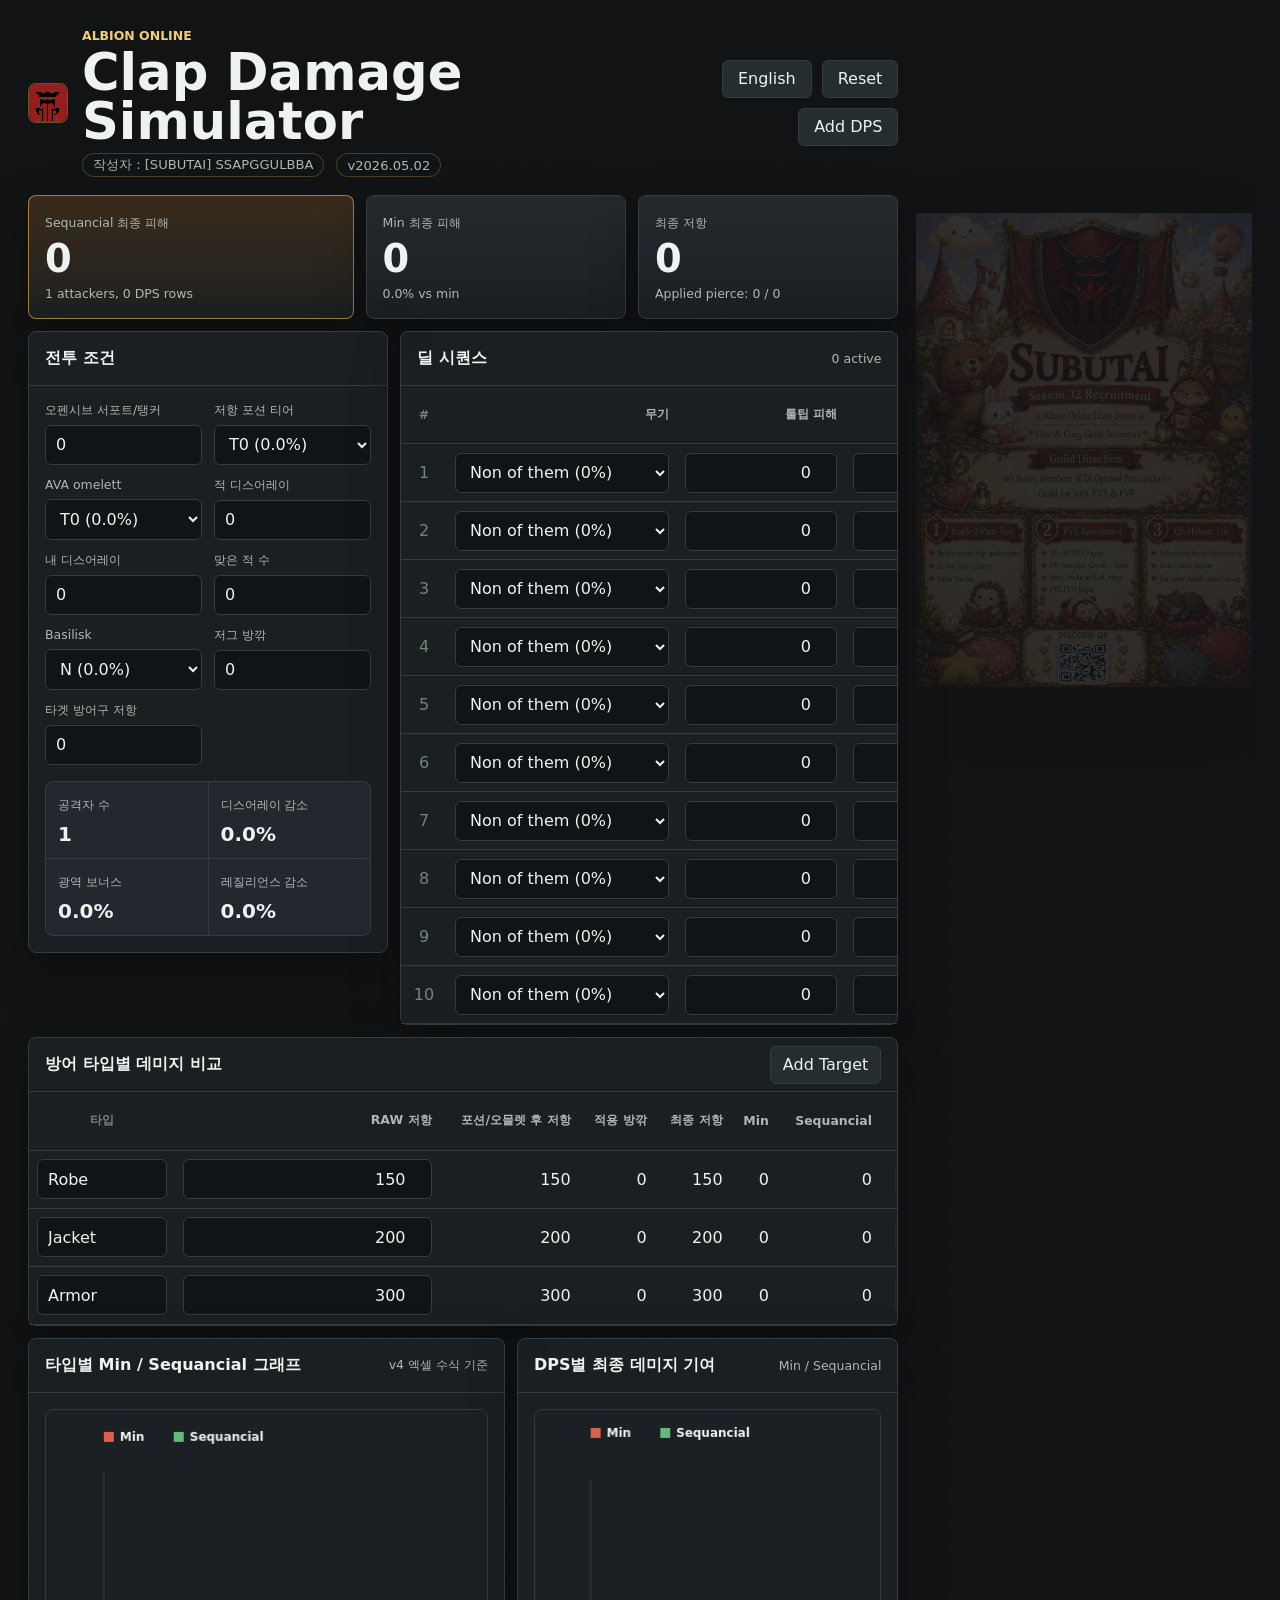
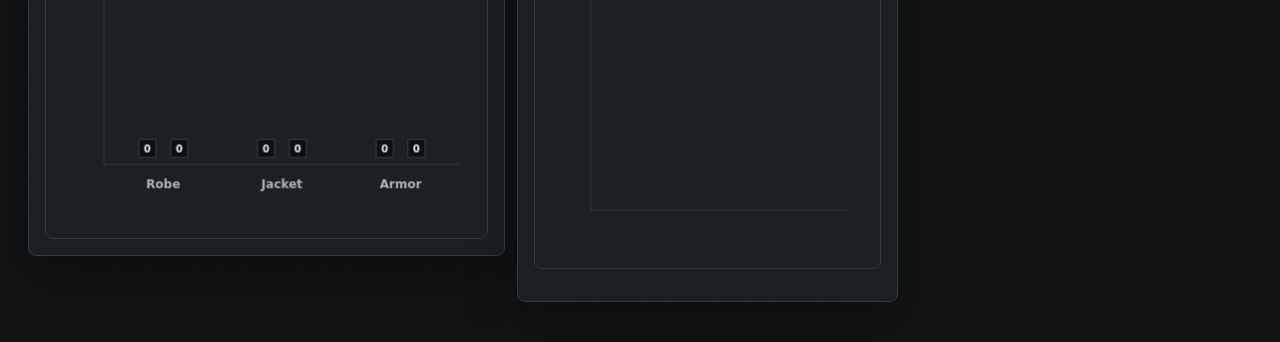
<file: index.html>
<!doctype html>
<html lang="ko">
  <head>
    <meta charset="utf-8" />
    <meta name="viewport" content="width=device-width, initial-scale=1" />
    <title>Albion Clap Damage Simulator</title>
    <link rel="stylesheet" href="./styles.css" />
  </head>
  <body>
    <div class="side-art-stack" aria-hidden="true">
      <img class="side-art" src="./assets/subutai-right.png" alt="" />
    </div>
    <main class="app-shell">
      <section class="topbar">
        <div class="brand-block">
          <img class="author-mark" src="./assets/subutai.png" alt="" />
          <div>
            <p class="eyebrow" data-i18n="game">Albion Online</p>
            <h1 data-i18n="title">Clap Damage Simulator</h1>
            <div class="meta-line">
              <span data-i18n="author">작성자 : [SUBUTAI] SSAPGGULBBA</span>
              <span id="versionText">v2026.05.02</span>
            </div>
          </div>
        </div>
        <div class="top-actions">
          <button id="languageButton" type="button" title="한국어 / English">English</button>
          <button id="resetButton" type="button" data-i18n="reset" title="기본값으로 되돌리기">Reset</button>
          <button id="addSkillButton" type="button" data-i18n="addSkill" title="빈 DPS 행 추가">Add DPS</button>
        </div>
      </section>

      <section class="summary-grid compact" aria-label="계산 결과 요약">
        <article class="metric primary">
          <span data-i18n="seqTotal">Sequancial 최종 피해</span>
          <strong id="sequentialDamage">0</strong>
          <small id="clapMeta">0 attackers</small>
        </article>
        <article class="metric">
          <span data-i18n="minTotal">Min 최종 피해</span>
          <strong id="minDamage">0</strong>
          <small id="damageGap">+0%</small>
        </article>
        <article class="metric">
          <span data-i18n="finalResist">최종 저항</span>
          <strong id="finalResist">0</strong>
          <small id="appliedPierce">Applied pierce: 0</small>
        </article>
      </section>

      <section class="workspace">
        <aside class="panel controls-panel">
          <div class="panel-head">
            <h2 data-i18n="combatCondition">전투 조건</h2>
          </div>

          <div class="field-grid">
            <label>
              <span data-i18n="supportTank">오펜시브 서포트/탱커</span>
              <input id="supportTank" type="number" min="0" step="1" />
            </label>
            <label>
              <span data-i18n="resistPotion">저항 포션 티어</span>
              <select id="resistPotion"></select>
            </label>
            <label>
              <span data-i18n="avaOmelette">AVA 오믈렛</span>
              <select id="avaOmelette"></select>
            </label>
            <label>
              <span data-i18n="enemyDisarray">적 디스어레이</span>
              <input id="enemyDisarray" type="number" min="0" step="1" />
            </label>
            <label>
              <span data-i18n="myDisarray">내 디스어레이</span>
              <input id="myDisarray" type="number" min="0" step="1" />
            </label>
            <label>
              <span data-i18n="clappedEnemy">맞은 적 수</span>
              <input id="clappedEnemy" type="number" min="0" max="30" step="1" />
            </label>
            <label>
              <span data-i18n="basilisk">Basilisk</span>
              <select id="basilisk"></select>
            </label>
            <label>
              <span data-i18n="basePierce">기본 방깎</span>
              <input id="pierce" type="number" min="0" step="1" />
            </label>
            <label>
              <span data-i18n="mainResist">기준 RAW 저항</span>
              <input id="targetResist" type="number" min="0" step="1" />
            </label>
          </div>

          <div class="formula-card">
            <div>
              <span data-i18n="attackerCount">공격자 수</span>
              <strong id="attackerCount">0</strong>
            </div>
            <div>
              <span data-i18n="disarrayDebuff">디스어레이 감소</span>
              <strong id="disarrayDebuff">0%</strong>
            </div>
            <div>
              <span data-i18n="aoeBuff">광역 보너스</span>
              <strong id="aoeBuff">0%</strong>
            </div>
            <div>
              <span data-i18n="resilienceDebuff">레질리언스 감소</span>
              <strong id="resilienceDebuff">0%</strong>
            </div>
          </div>
        </aside>

        <section class="panel skills-panel">
          <div class="panel-head">
            <h2 data-i18n="sequence">딜 시퀀스</h2>
            <span id="activeSkillCount">0 active</span>
          </div>
          <div class="table-wrap">
            <table>
              <thead>
                <tr>
                  <th>#</th>
                  <th data-i18n="weapon">무기</th>
                  <th data-i18n="tooltipDamage">툴팁 피해</th>
                  <th data-i18n="passiveBuff">패시브</th>
                  <th data-i18n="activeBuff">액티브</th>
                  <th data-i18n="damageBuff">피해 버프</th>
                  <th data-i18n="pen">관통</th>
                  <th>Min</th>
                  <th>Sequancial</th>
                </tr>
              </thead>
              <tbody id="skillsBody"></tbody>
            </table>
          </div>
        </section>
      </section>

      <section class="panel comparison-panel">
        <div class="panel-head">
          <h2 data-i18n="armorCompare">방어 타입별 데미지 비교</h2>
          <button id="addTargetButton" type="button" data-i18n="addTarget">Add Target</button>
        </div>
        <div class="table-wrap">
          <table class="compare-table">
            <thead>
              <tr>
                <th data-i18n="targetType">타입</th>
                <th data-i18n="rawResist">RAW 저항</th>
                <th data-i18n="targetResist">포션 후 저항</th>
                <th data-i18n="appliedPierceShort">적용 방깎</th>
                <th data-i18n="finalResist">최종 저항</th>
                <th>Min</th>
                <th>Sequancial</th>
                <th></th>
              </tr>
            </thead>
            <tbody id="targetCompareBody"></tbody>
          </table>
        </div>
      </section>

      <section class="chart-grid">
        <section class="panel detail-panel">
          <div class="panel-head">
            <h2 data-i18n="targetDamageChart">타입별 Min / Sequancial 그래프</h2>
            <span data-i18n="excelFormula">v4 엑셀 수식 기준</span>
          </div>
          <canvas id="damageCanvas" width="900" height="360" aria-label="타입별 데미지 그래프"></canvas>
        </section>

        <section class="panel sequence-chart-panel">
          <div class="panel-head">
            <h2 data-i18n="sequenceContribution">DPS별 최종 데미지 기여</h2>
            <span>Min / Sequancial</span>
          </div>
          <canvas id="sequenceCanvas" width="900" height="360" aria-label="DPS별 기여 그래프"></canvas>
        </section>
      </section>
    </main>

    <script src="./app.js"></script>
  </body>
</html>
</file>
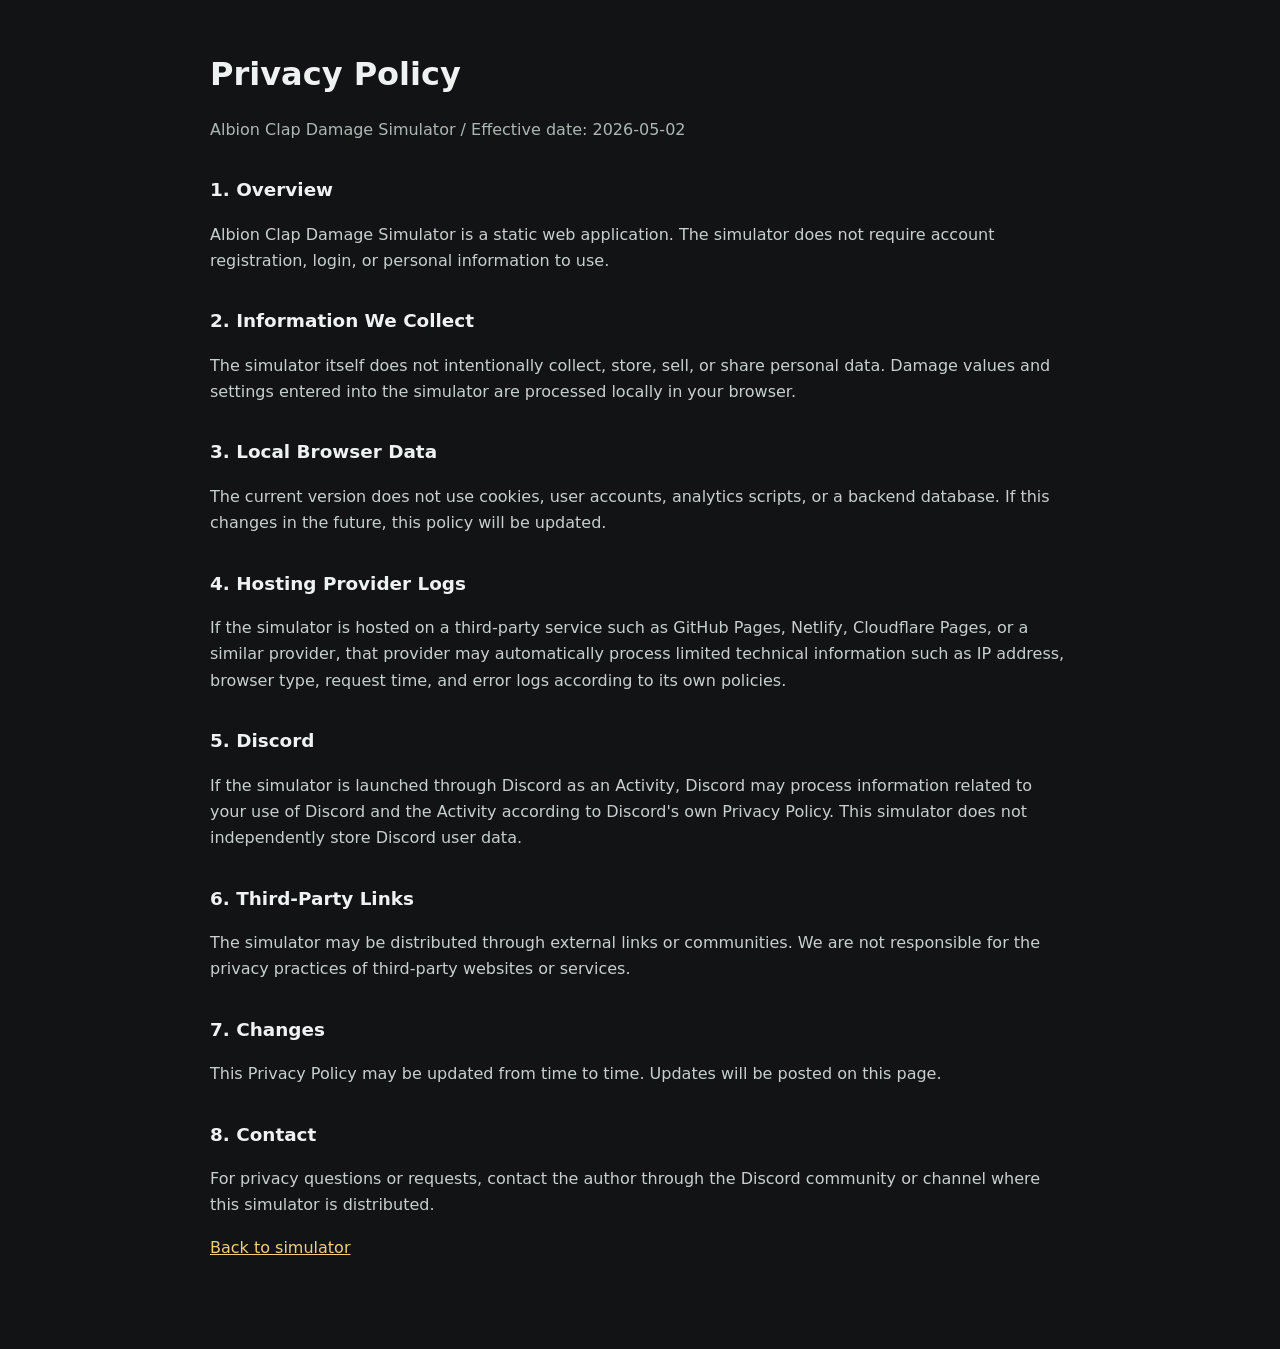
<file: privacy.html>
<!doctype html>
<html lang="ko">
  <head>
    <meta charset="utf-8" />
    <meta name="viewport" content="width=device-width, initial-scale=1" />
    <title>Privacy Policy - Albion Clap Damage Simulator</title>
    <style>
      body {
        margin: 0;
        background: #111315;
        color: #eef2f0;
        font-family: system-ui, -apple-system, BlinkMacSystemFont, "Segoe UI", sans-serif;
        line-height: 1.65;
      }
      main {
        width: min(860px, calc(100% - 32px));
        margin: 0 auto;
        padding: 48px 0 72px;
      }
      h1 {
        margin: 0 0 8px;
        font-size: 2rem;
      }
      h2 {
        margin-top: 32px;
        font-size: 1.15rem;
      }
      p,
      li {
        color: #c8d0cc;
      }
      a {
        color: #f0cf77;
      }
      .meta {
        color: #aeb8b2;
      }
    </style>
  </head>
  <body>
    <main>
      <h1>Privacy Policy</h1>
      <p class="meta">Albion Clap Damage Simulator / Effective date: 2026-05-02</p>

      <h2>1. Overview</h2>
      <p>
        Albion Clap Damage Simulator is a static web application. The simulator does not require
        account registration, login, or personal information to use.
      </p>

      <h2>2. Information We Collect</h2>
      <p>
        The simulator itself does not intentionally collect, store, sell, or share personal data.
        Damage values and settings entered into the simulator are processed locally in your browser.
      </p>

      <h2>3. Local Browser Data</h2>
      <p>
        The current version does not use cookies, user accounts, analytics scripts, or a backend
        database. If this changes in the future, this policy will be updated.
      </p>

      <h2>4. Hosting Provider Logs</h2>
      <p>
        If the simulator is hosted on a third-party service such as GitHub Pages, Netlify,
        Cloudflare Pages, or a similar provider, that provider may automatically process limited
        technical information such as IP address, browser type, request time, and error logs
        according to its own policies.
      </p>

      <h2>5. Discord</h2>
      <p>
        If the simulator is launched through Discord as an Activity, Discord may process information
        related to your use of Discord and the Activity according to Discord's own Privacy Policy.
        This simulator does not independently store Discord user data.
      </p>

      <h2>6. Third-Party Links</h2>
      <p>
        The simulator may be distributed through external links or communities. We are not
        responsible for the privacy practices of third-party websites or services.
      </p>

      <h2>7. Changes</h2>
      <p>
        This Privacy Policy may be updated from time to time. Updates will be posted on this page.
      </p>

      <h2>8. Contact</h2>
      <p>
        For privacy questions or requests, contact the author through the Discord community or
        channel where this simulator is distributed.
      </p>

      <p><a href="./index.html">Back to simulator</a></p>
    </main>
  </body>
</html>
</file>
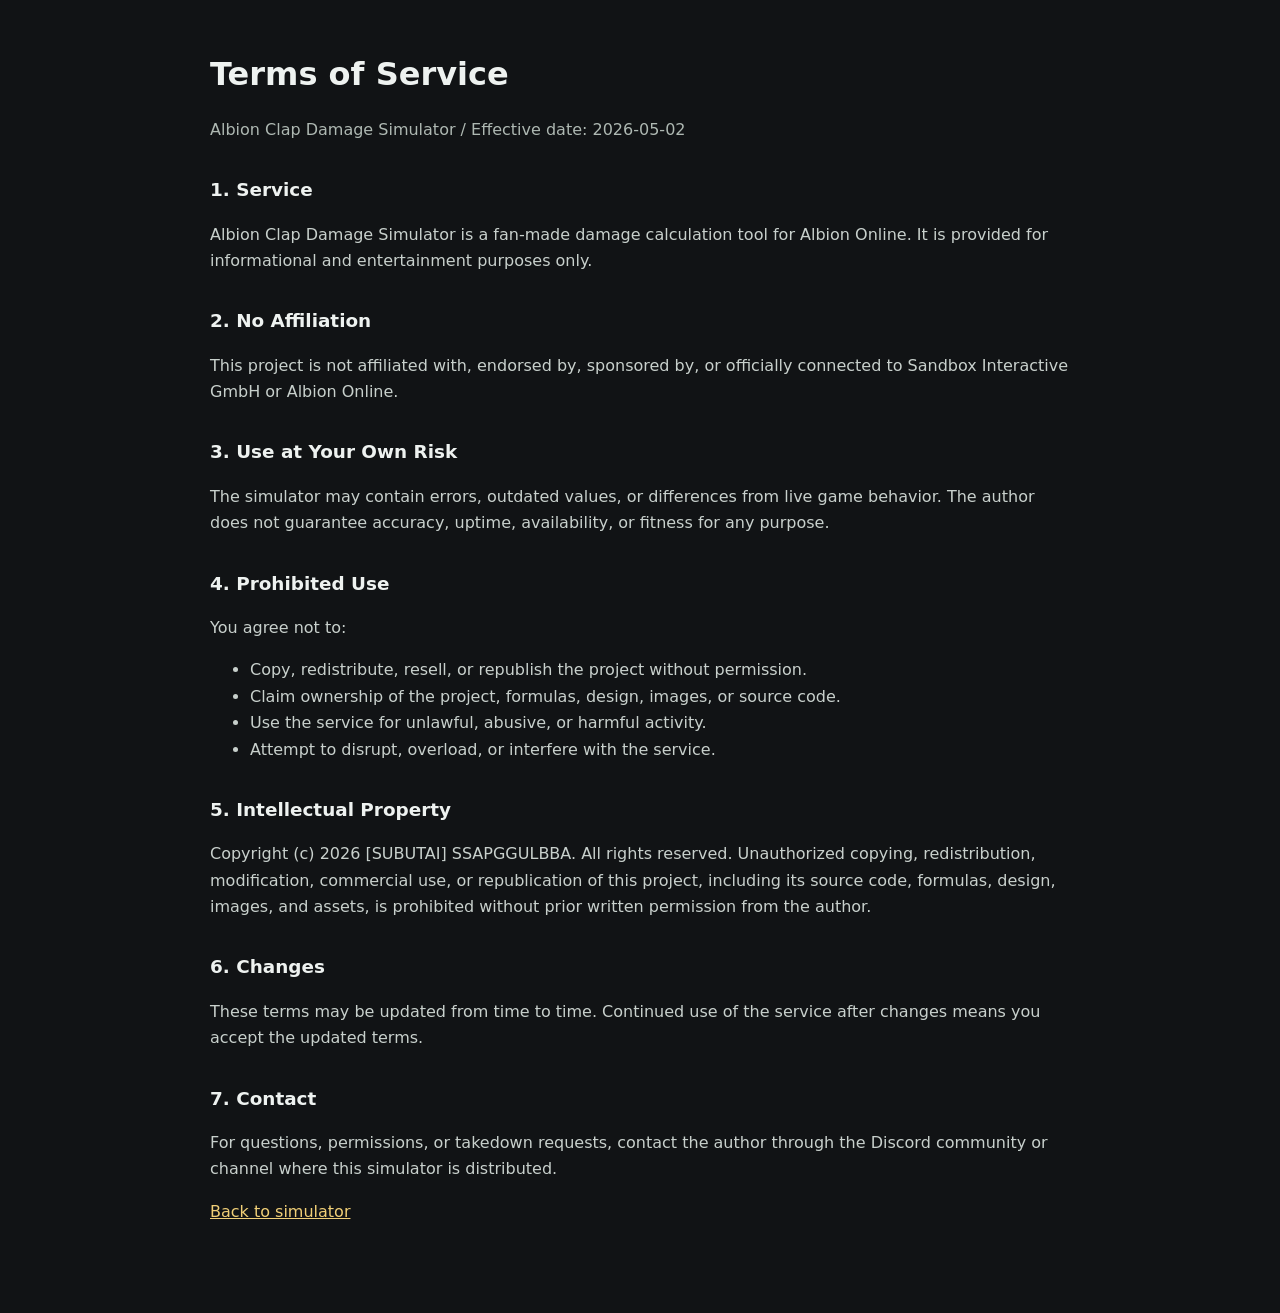
<file: terms.html>
<!doctype html>
<html lang="ko">
  <head>
    <meta charset="utf-8" />
    <meta name="viewport" content="width=device-width, initial-scale=1" />
    <title>Terms of Service - Albion Clap Damage Simulator</title>
    <style>
      body {
        margin: 0;
        background: #111315;
        color: #eef2f0;
        font-family: system-ui, -apple-system, BlinkMacSystemFont, "Segoe UI", sans-serif;
        line-height: 1.65;
      }
      main {
        width: min(860px, calc(100% - 32px));
        margin: 0 auto;
        padding: 48px 0 72px;
      }
      h1 {
        margin: 0 0 8px;
        font-size: 2rem;
      }
      h2 {
        margin-top: 32px;
        font-size: 1.15rem;
      }
      p,
      li {
        color: #c8d0cc;
      }
      a {
        color: #f0cf77;
      }
      .meta {
        color: #aeb8b2;
      }
    </style>
  </head>
  <body>
    <main>
      <h1>Terms of Service</h1>
      <p class="meta">Albion Clap Damage Simulator / Effective date: 2026-05-02</p>

      <h2>1. Service</h2>
      <p>
        Albion Clap Damage Simulator is a fan-made damage calculation tool for Albion Online.
        It is provided for informational and entertainment purposes only.
      </p>

      <h2>2. No Affiliation</h2>
      <p>
        This project is not affiliated with, endorsed by, sponsored by, or officially connected to
        Sandbox Interactive GmbH or Albion Online.
      </p>

      <h2>3. Use at Your Own Risk</h2>
      <p>
        The simulator may contain errors, outdated values, or differences from live game behavior.
        The author does not guarantee accuracy, uptime, availability, or fitness for any purpose.
      </p>

      <h2>4. Prohibited Use</h2>
      <p>You agree not to:</p>
      <ul>
        <li>Copy, redistribute, resell, or republish the project without permission.</li>
        <li>Claim ownership of the project, formulas, design, images, or source code.</li>
        <li>Use the service for unlawful, abusive, or harmful activity.</li>
        <li>Attempt to disrupt, overload, or interfere with the service.</li>
      </ul>

      <h2>5. Intellectual Property</h2>
      <p>
        Copyright (c) 2026 [SUBUTAI] SSAPGGULBBA. All rights reserved.
        Unauthorized copying, redistribution, modification, commercial use, or republication of this
        project, including its source code, formulas, design, images, and assets, is prohibited
        without prior written permission from the author.
      </p>

      <h2>6. Changes</h2>
      <p>
        These terms may be updated from time to time. Continued use of the service after changes
        means you accept the updated terms.
      </p>

      <h2>7. Contact</h2>
      <p>
        For questions, permissions, or takedown requests, contact the author through the Discord
        community or channel where this simulator is distributed.
      </p>

      <p><a href="./index.html">Back to simulator</a></p>
    </main>
  </body>
</html>
</file>
<file: styles.css>
:root {
  color-scheme: dark;
  --bg: #111315;
  --panel: #1b2024;
  --panel-2: #22282d;
  --line: #343c42;
  --text: #eef2f0;
  --muted: #aeb8b2;
  --soft: #76837c;
  --gold: #d9a441;
  --gold-2: #f0cf77;
  --red: #d8614b;
  --green: #63b978;
  --blue: #68a3d8;
  --shadow: 0 18px 50px rgba(0, 0, 0, 0.28);
  --page-pad: 34px;
  --poster-gap: 18px;
  --sim-w: min(1440px, 66vw);
}

* {
  box-sizing: border-box;
}

body {
  min-width: 320px;
  margin: 0;
  overflow-x: hidden;
  background:
    linear-gradient(rgba(17, 19, 21, 0.9), rgba(17, 19, 21, 0.96)),
    repeating-linear-gradient(135deg, rgba(217, 164, 65, 0.08) 0 1px, transparent 1px 18px),
    var(--bg);
  color: var(--text);
  font-family: Inter, ui-sans-serif, system-ui, -apple-system, BlinkMacSystemFont, "Segoe UI", sans-serif;
}

.side-art-stack {
  position: fixed;
  z-index: 0;
  top: 16px;
  left: calc(var(--page-pad) + var(--sim-w) + var(--poster-gap));
  right: var(--page-pad);
  bottom: 16px;
  display: flex;
  align-items: center;
  justify-content: center;
  width: min(calc(100vw - var(--page-pad) - var(--sim-w) - var(--poster-gap) - var(--page-pad)), 36vw);
  height: auto;
  max-height: calc(100dvh - 32px);
  max-height: calc(100vh - 32px);
  max-height: calc(100dvh - 32px);
  overflow: hidden;
  pointer-events: none;
}

.side-art {
  width: auto;
  height: auto;
  max-width: 100%;
  max-height: calc(100dvh - 32px);
  max-height: calc(100vh - 32px);
  max-height: calc(100dvh - 32px);
  object-fit: contain;
  border: 0;
  border-radius: 0;
  opacity: 0.5;
  filter: saturate(0.95) contrast(0.95) drop-shadow(0 18px 44px rgba(0, 0, 0, 0.45));
  object-position: center;
}

button,
input,
select {
  font: inherit;
}

button {
  min-height: 38px;
  border: 1px solid var(--line);
  border-radius: 6px;
  background: #262d31;
  color: var(--text);
  cursor: pointer;
}

button:hover,
button.active {
  border-color: var(--gold);
  background: #35302a;
}

.app-shell {
  position: relative;
  z-index: 1;
  width: min(var(--sim-w), calc(100vw - 360px));
  min-width: min(100%, 980px);
  margin: 0 auto 0 var(--page-pad);
  padding: 28px 0 40px;
}

.topbar {
  display: flex;
  align-items: center;
  justify-content: space-between;
  gap: 16px;
  margin-bottom: 18px;
}

.brand-block {
  display: flex;
  align-items: center;
  gap: 14px;
  min-width: 0;
}

.author-mark {
  width: 40px;
  height: 40px;
  flex: 0 0 auto;
  border: 1px solid rgba(217, 164, 65, 0.45);
  border-radius: 8px;
  background: rgba(12, 15, 17, 0.64);
  object-fit: cover;
  image-rendering: pixelated;
}

.eyebrow {
  margin: 0 0 5px;
  color: var(--gold-2);
  font-size: 0.78rem;
  font-weight: 800;
  letter-spacing: 0;
  text-transform: uppercase;
}

h1,
h2 {
  margin: 0;
  letter-spacing: 0;
}

h1 {
  font-size: clamp(2rem, 4vw, 4.3rem);
  line-height: 0.95;
}

.meta-line {
  display: flex;
  gap: 12px;
  flex-wrap: wrap;
  margin-top: 8px;
  color: var(--muted);
  font-size: 0.82rem;
}

.meta-line span {
  display: inline-flex;
  min-height: 24px;
  align-items: center;
  border: 1px solid rgba(217, 164, 65, 0.28);
  border-radius: 999px;
  background: rgba(20, 23, 25, 0.74);
  padding: 0 10px;
}

h2 {
  font-size: 1rem;
}

.top-actions {
  display: flex;
  gap: 10px;
  flex-wrap: wrap;
  justify-content: flex-end;
}

.top-actions button {
  padding: 0 15px;
}

.summary-grid {
  display: grid;
  grid-template-columns: repeat(4, minmax(0, 1fr));
  gap: 12px;
  margin-bottom: 12px;
}

.summary-grid.compact {
  grid-template-columns: 1.25fr 1fr 1fr;
}

.metric {
  min-height: 112px;
  border: 1px solid var(--line);
  border-radius: 8px;
  background: linear-gradient(180deg, #23292d, #1a1f22);
  box-shadow: var(--shadow);
  padding: 16px;
}

.metric.primary {
  border-color: rgba(217, 164, 65, 0.7);
  background: linear-gradient(180deg, #3a2b1b, #1c2021);
}

.metric span,
.metric small,
.section-label,
label span,
.panel-head span,
.formula-card span,
.breakdown-row span {
  color: var(--muted);
  font-size: 0.78rem;
}

.metric strong {
  display: block;
  margin: 8px 0 4px;
  font-size: clamp(1.5rem, 3vw, 2.45rem);
  line-height: 1;
}

.workspace {
  display: grid;
  grid-template-columns: 360px minmax(0, 1fr);
  gap: 12px;
  align-items: start;
}

.panel {
  border: 1px solid var(--line);
  border-radius: 8px;
  background: rgba(27, 32, 36, 0.94);
  backdrop-filter: blur(8px);
  box-shadow: var(--shadow);
}

.panel-head {
  display: flex;
  align-items: center;
  justify-content: space-between;
  min-height: 54px;
  padding: 0 16px;
  border-bottom: 1px solid var(--line);
}

.panel-head button {
  padding: 0 12px;
}

.controls-panel {
  padding-bottom: 16px;
}

.field-grid {
  display: grid;
  grid-template-columns: 1fr 1fr;
  gap: 12px;
  padding: 16px;
}

label {
  display: grid;
  gap: 6px;
  min-width: 0;
}

input,
select {
  width: 100%;
  min-height: 40px;
  border: 1px solid var(--line);
  border-radius: 6px;
  background: #101416;
  color: var(--text);
  padding: 0 10px;
  outline: none;
}

input:focus,
select:focus {
  border-color: var(--gold);
}

.armor-block {
  padding: 0 16px 16px;
}

.segmented {
  display: grid;
  grid-template-columns: repeat(3, 1fr);
  gap: 8px;
  margin: 8px 0 12px;
}

.wide-label {
  grid-template-columns: 1fr;
}

.formula-card {
  display: grid;
  grid-template-columns: 1fr 1fr;
  gap: 1px;
  margin: 0 16px;
  overflow: hidden;
  border: 1px solid var(--line);
  border-radius: 8px;
  background: var(--line);
}

.formula-card div {
  min-height: 74px;
  background: var(--panel-2);
  padding: 12px;
}

.formula-card strong {
  display: block;
  margin-top: 8px;
  font-size: 1.25rem;
}

.table-wrap {
  overflow-x: auto;
}

table {
  width: 100%;
  border-collapse: collapse;
  min-width: 1040px;
}

.compare-table {
  min-width: 920px;
}

th,
td {
  height: 58px;
  border-bottom: 1px solid var(--line);
  padding: 8px;
  text-align: right;
  white-space: nowrap;
}

th {
  color: var(--muted);
  font-size: 0.78rem;
  font-weight: 700;
}

th:first-child,
td:first-child {
  width: 46px;
  text-align: center;
  color: var(--soft);
}

td output {
  display: block;
  color: var(--text);
  font-variant-numeric: tabular-nums;
}

td input {
  min-width: 92px;
  text-align: right;
}

td input[type="text"] {
  min-width: 130px;
  text-align: left;
}

td select {
  min-width: 170px;
}

td button:disabled {
  cursor: not-allowed;
  opacity: 0.35;
}

.detail-panel {
  margin-top: 12px;
}

.detail-panel > canvas {
  display: block;
  width: calc(100% - 32px);
  height: 430px;
  margin: 16px;
}

.comparison-panel {
  margin-top: 12px;
}

.chart-grid {
  display: grid;
  grid-template-columns: minmax(0, 1fr) minmax(380px, 0.8fr);
  gap: 12px;
  align-items: start;
}

.sequence-chart-panel {
  margin-top: 12px;
  padding-bottom: 16px;
}

.sequence-chart-panel canvas {
  display: block;
  width: calc(100% - 32px);
  height: 460px;
  margin: 16px;
}

.damage-layout {
  display: grid;
  grid-template-columns: minmax(0, 1fr) 300px;
  gap: 14px;
  padding: 16px;
}

canvas {
  width: 100%;
  height: 260px;
  border: 1px solid var(--line);
  border-radius: 8px;
  background: #121719;
}

.breakdown-list {
  display: grid;
  gap: 8px;
  align-content: start;
}

.breakdown-row {
  display: flex;
  align-items: center;
  justify-content: space-between;
  gap: 12px;
  min-height: 44px;
  border: 1px solid var(--line);
  border-radius: 6px;
  background: #20262a;
  padding: 0 12px;
}

.breakdown-row strong {
  font-variant-numeric: tabular-nums;
}

@media (max-width: 1500px) {
  :root {
    --page-pad: 28px;
    --sim-w: min(1180px, 68vw);
  }

  .app-shell {
    width: var(--sim-w);
    min-width: 0;
  }

  .side-art-stack {
    width: min(calc(100vw - var(--page-pad) - var(--sim-w) - var(--poster-gap) - var(--page-pad)), 28vw);
    opacity: 0.28;
  }
}

@media (max-width: 1250px), (max-height: 760px) {
  .side-art-stack {
    display: none;
  }

  .app-shell {
    width: min(100% - 20px, 1440px);
    margin: 0 auto;
  }

  .summary-grid,
  .workspace,
  .damage-layout,
  .chart-grid {
    grid-template-columns: 1fr 1fr;
  }

  .skills-panel,
  .detail-panel,
  .comparison-panel,
  .sequence-chart-panel,
  canvas {
    grid-column: 1 / -1;
  }

  .summary-grid.compact {
    grid-template-columns: 1fr 1fr;
  }
}

@media (max-width: 720px) {
  body {
    display: flex;
    flex-direction: column;
  }

  .side-art-stack {
    position: static;
    order: 2;
    display: block;
    width: calc(100% - 8px);
    max-width: 100%;
    height: auto;
    max-height: none;
    margin: 8px auto 18px;
    overflow: visible;
    opacity: 1;
  }

  .side-art {
    display: block;
    width: 100%;
    height: auto;
    max-height: none;
    object-fit: contain;
    opacity: 0.72;
  }

  .app-shell {
    order: 1;
    width: calc(100% - 8px);
    padding-top: 8px;
  }

  .topbar,
  .workspace,
  .damage-layout,
  .chart-grid {
    grid-template-columns: 1fr;
  }

  .topbar {
    gap: 8px;
    margin-bottom: 8px;
  }

  .summary-grid,
  .summary-grid.compact {
    grid-template-columns: repeat(3, minmax(0, 1fr));
    gap: 4px;
    margin-bottom: 6px;
  }

  .topbar {
    display: grid;
    align-items: start;
  }

  .brand-block {
    align-items: flex-start;
    gap: 8px;
  }

  .author-mark {
    width: 28px;
    height: 28px;
    border-radius: 5px;
  }

  .eyebrow {
    margin-bottom: 2px;
    font-size: 0.62rem;
  }

  h1 {
    font-size: 1.25rem;
  }

  h2 {
    font-size: 0.78rem;
  }

  .meta-line {
    gap: 4px;
    margin-top: 4px;
    font-size: 0.58rem;
  }

  .meta-line span {
    min-height: 18px;
    padding: 0 5px;
  }

  .top-actions {
    justify-content: stretch;
    gap: 4px;
  }

  .top-actions button {
    flex: 1;
    min-height: 28px;
    padding: 0 6px;
    font-size: 0.7rem;
  }

  .metric {
    min-height: 58px;
    padding: 7px 5px;
    border-radius: 6px;
  }

  .metric span,
  .metric small,
  .section-label,
  label span,
  .panel-head span,
  .formula-card span {
    font-size: 0.55rem;
  }

  .metric strong {
    margin: 4px 0 2px;
    font-size: clamp(1rem, 6vw, 1.28rem);
  }

  .panel {
    border-radius: 6px;
  }

  .panel-head {
    min-height: 34px;
    padding: 0 7px;
  }

  .panel-head button {
    min-height: 26px;
    padding: 0 6px;
    font-size: 0.66rem;
  }

  .controls-panel {
    padding-bottom: 6px;
  }

  .field-grid {
    grid-template-columns: repeat(2, minmax(0, 1fr));
    gap: 5px;
    padding: 7px;
  }

  label {
    gap: 3px;
  }

  input,
  select {
    min-height: 28px;
    padding: 0 4px;
    border-radius: 5px;
    font-size: 0.72rem;
  }

  .formula-card {
    grid-template-columns: repeat(4, minmax(0, 1fr));
    margin: 0 7px;
    border-radius: 6px;
  }

  .formula-card div {
    min-height: 48px;
    padding: 6px 4px;
  }

  .formula-card strong {
    margin-top: 4px;
    font-size: 0.9rem;
  }

  .table-wrap {
    overflow-x: hidden;
  }

  table,
  .compare-table {
    min-width: 0;
    table-layout: fixed;
  }

  th,
  td {
    height: 34px;
    padding: 2px;
    font-size: 0.58rem;
    white-space: normal;
    overflow: hidden;
    text-overflow: ellipsis;
  }

  th {
    font-size: 0.54rem;
    line-height: 1.05;
  }

  th:first-child,
  td:first-child {
    width: auto;
  }

  td input,
  td input[type="text"],
  td select {
    min-width: 0;
    min-height: 24px;
    width: 100%;
    padding: 0 2px;
    font-size: 0.58rem;
  }

  td output {
    font-size: 0.62rem;
  }

  td button {
    min-height: 24px;
    padding: 0 2px;
    font-size: 0.52rem;
  }

  .skills-panel table th:nth-child(1),
  .skills-panel table td:nth-child(1) {
    width: 5%;
  }

  .skills-panel table th:nth-child(2),
  .skills-panel table td:nth-child(2) {
    width: 18%;
  }

  .skills-panel table th:nth-child(3),
  .skills-panel table td:nth-child(3) {
    width: 12%;
  }

  .skills-panel table th:nth-child(4),
  .skills-panel table td:nth-child(4),
  .skills-panel table th:nth-child(5),
  .skills-panel table td:nth-child(5),
  .skills-panel table th:nth-child(6),
  .skills-panel table td:nth-child(6),
  .skills-panel table th:nth-child(7),
  .skills-panel table td:nth-child(7) {
    width: 10%;
  }

  .skills-panel table th:nth-child(8),
  .skills-panel table td:nth-child(8),
  .skills-panel table th:nth-child(9),
  .skills-panel table td:nth-child(9) {
    width: 12.5%;
  }

  .compare-table th:nth-child(1),
  .compare-table td:nth-child(1) {
    width: 17%;
  }

  .compare-table th:nth-child(2),
  .compare-table td:nth-child(2),
  .compare-table th:nth-child(3),
  .compare-table td:nth-child(3),
  .compare-table th:nth-child(4),
  .compare-table td:nth-child(4),
  .compare-table th:nth-child(5),
  .compare-table td:nth-child(5),
  .compare-table th:nth-child(6),
  .compare-table td:nth-child(6),
  .compare-table th:nth-child(7),
  .compare-table td:nth-child(7) {
    width: 13%;
  }

  .compare-table th:nth-child(8),
  .compare-table td:nth-child(8) {
    width: 5%;
  }

  .detail-panel,
  .comparison-panel,
  .sequence-chart-panel {
    margin-top: 6px;
  }

  .detail-panel > canvas,
  .sequence-chart-panel canvas {
    width: calc(100% - 10px);
    height: 260px;
    margin: 5px;
  }
}
</file>
